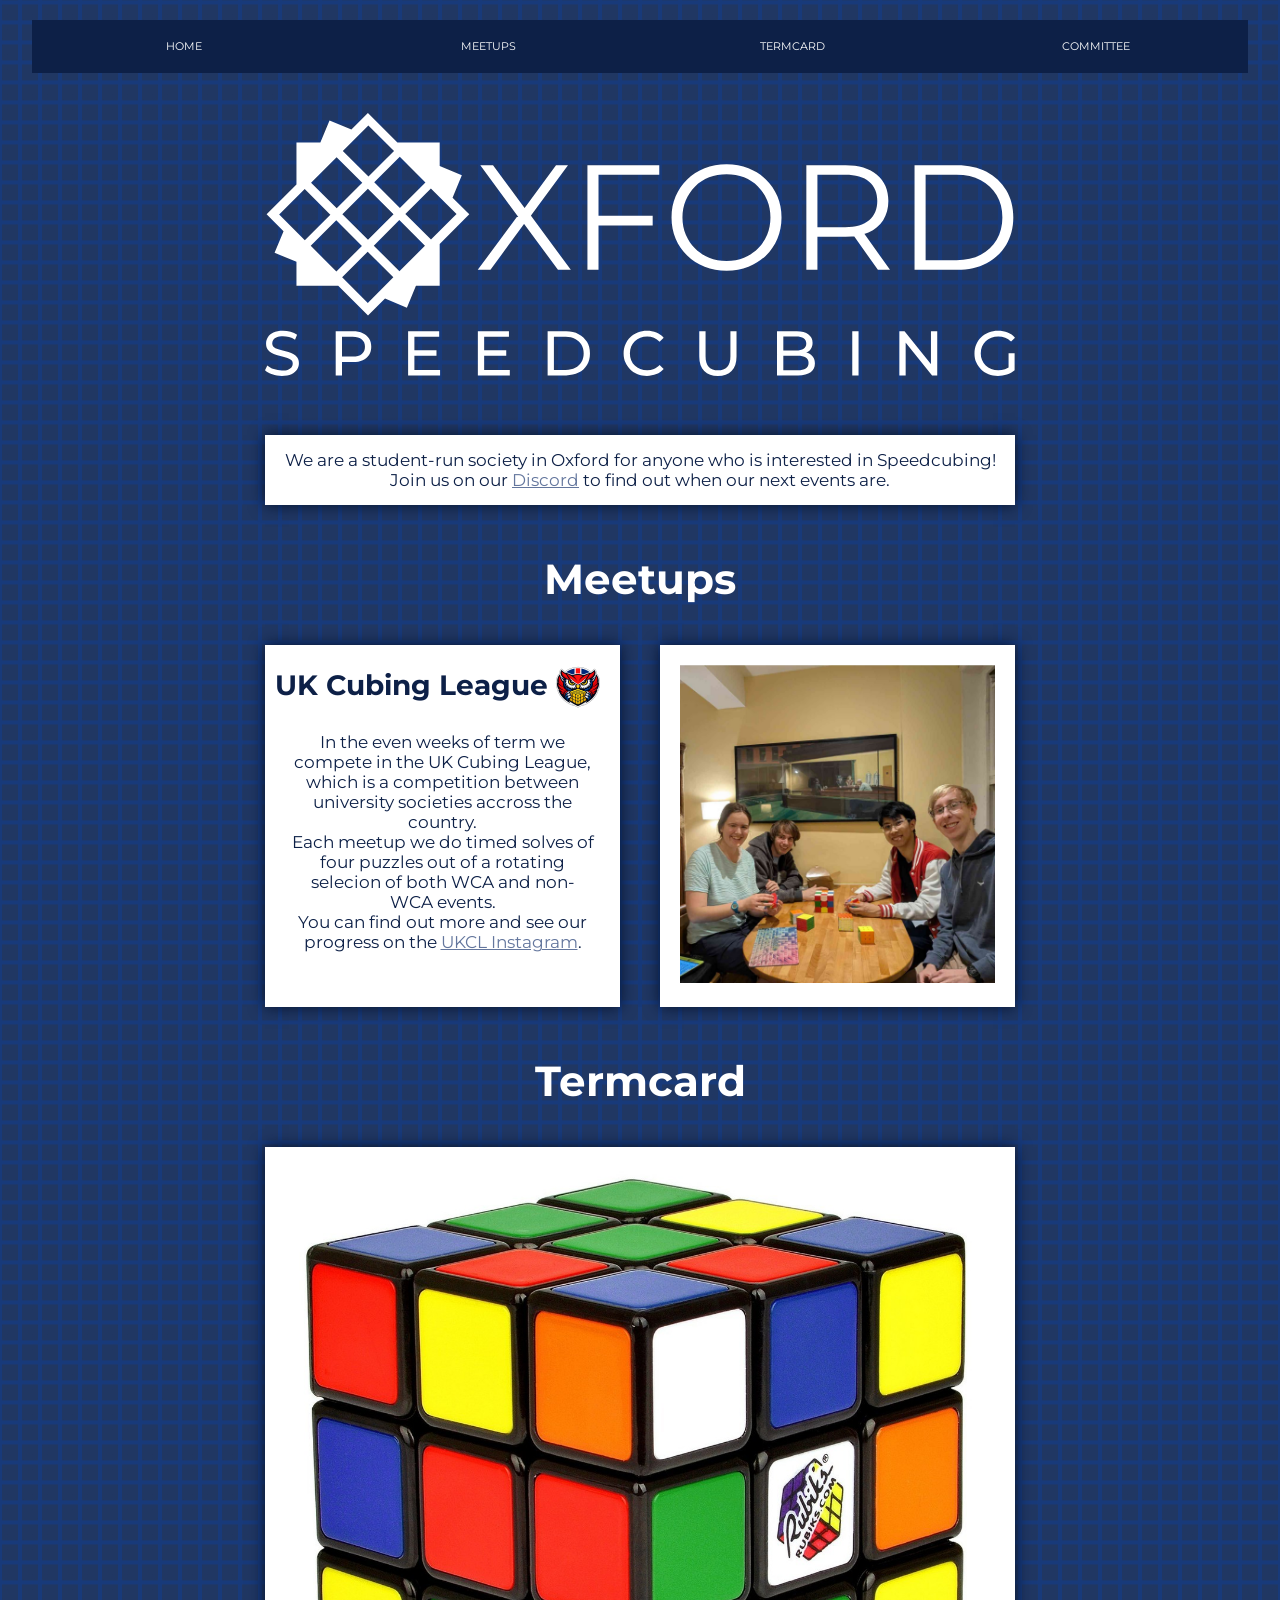
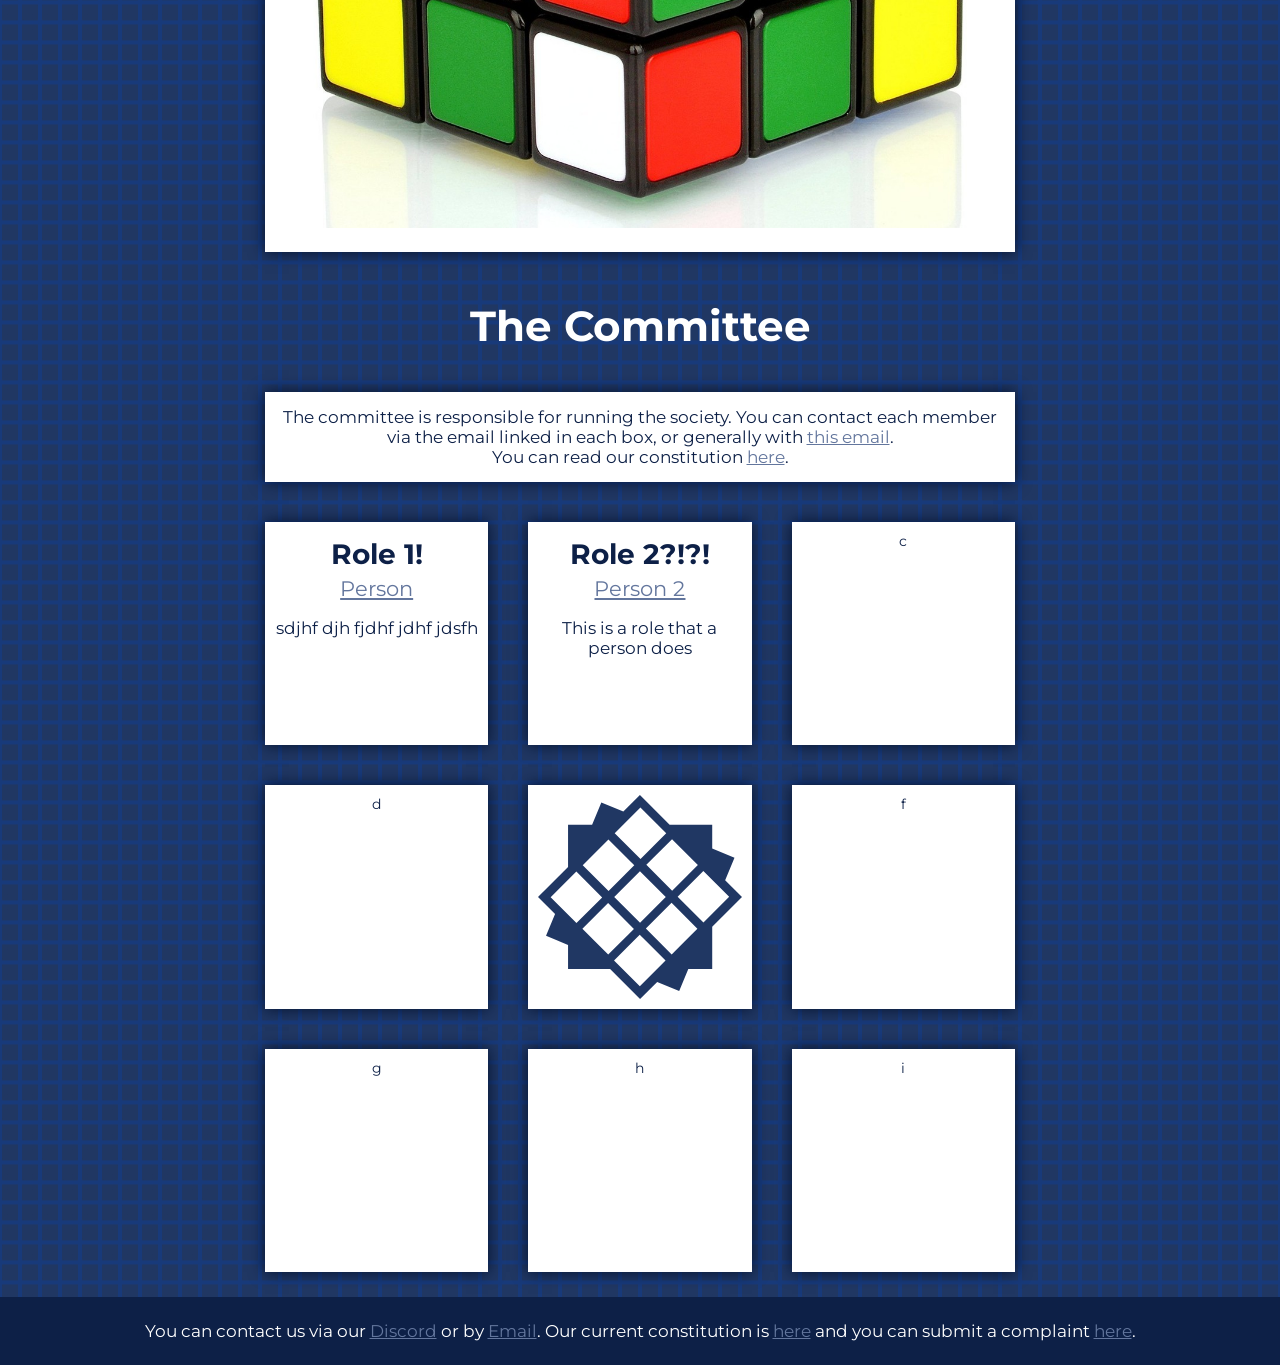
<file: index.html>
<!DOCTYPE html>
<html lang="en">
    <head>
        <meta charset="UTF-8">
        <meta name="viewport" content="width=device-width, initial-scale=1.0">
        <meta http-equiv="X-UA-Compatible" content="ie=edge">
        <title>Oxford Speedcubing Society</title>
        <link rel="stylesheet" href="style2.css">
        <link rel="icon" href="Logos/Square-Logo.svg" type="image/x-icon">   
        <link href='https://fonts.googleapis.com/css?family=Montserrat' rel='stylesheet'>
    </head>


    <body>

        <header>
            <a href="#home">HOME</a>
            <a href="#meetups">MEETUPS</a>
            <a href="#termcard">TERMCARD</a>
            <a href="#committee">COMMITTEE</a>
        </header>


        <main>
            <section id="home">
                <img src="Logos/Full-Logo-Transparent.svg" alt="Oxford Speedcubing Society" style = "max-width:100%; margin:auto">
            
                <div class="white-box" style="margin-bottom: 0";>
                    <p style="margin-bottom: 0";>We are a student-run society in Oxford for anyone who is interested in Speedcubing!<br>
                    Join us on our <a href="https://discord.gg/g8TQzC7ckt";>Discord</a> to find out when our next events are.</p>
                    <!--this is a temporary link which will expire-->
                </div>

            </section>


            <section id="meetups">
                
                <h1>Meetups</h1>
                <div class="meetups">
                    <div>
                        <div style="display: flex; margin: 0px;box-shadow:none;padding: 0;"><h2 style="margin: 0;padding: 0;"> UK Cubing League </h2> <img src="Logos/UKCL Logo.png" alt="UKCL Logo" style = "width:60px;margin:0px;padding: 0px;"></div>
                        <p style="padding-top: 0;">
                            In the even weeks of term we compete in the UK Cubing League, which is a competition 
                            between university societies accross the country.
                            <br>
                            Each meetup we do timed solves of four puzzles out of a rotating selecion of both WCA and non-WCA events. 
                            <br>
                            You can find out more and see our progress on the  <a href="https://www.instagram.com/cubingleague.uk/">UKCL Instagram</a>.
                            </p>
                    </div>
                    <div class="hide-mobile">
                        <img src = "Images/UKCL_meetup_square.jpg" alt="A meetup for UKCL" style="width: 100%;padding:10px;box-sizing: border-box;">
                    </div>
                </div>
            </section>

            <section id="termcard">
                <h1>Termcard</h1>

                <div style="max-width: 100%; padding: 20px;background-color: white;box-shadow: 0 0 15px var(--oscs-darker-blue);"><img src="Images/rubiks_cube.jpg" alt ="the termcard" style = "max-width: 100%;"></div>
            </section>

            <section id="committee">
                <h1>The Committee</h1>
                
                <div class="white-box">
                    <p>
                    The committee is responsible for running the society.
                    You can contact each member via the email linked in each box, or generally with
                    <a href="mailto:a@a.com">this email</a>.
                    <br>
                    You can read our constitution 
                    <a href="generic-constitution.pdf">here</a>.
                    </p>
                </div>
                
                <div class="commitee">
                    <div>
                        <h2>Role 1!</h2>
                        <a href="mailto:a@a.com" class="committee-roll">Person</a>
                        <p>
                        sdjhf djh fjdhf jdhf jdsfh 
                        </p>
                    </div>

                    <div>
                    <h2>Role 2?!?!</h2>
                    <a href="mailto:b@b.com" class="committee-roll">Person 2</a>
                    <p>
                        This is a role that a person does 
                    </p>
                    </div>

                    <div>c</div>
                    <div>d</div>
                    <div class="hide-mobile">
                        <img src="Logos/Square-Logo-Transparent-Blue.svg" style="height: 100%;width: 100%;">
                    </div>
                    <div>f</div>
                    <div>g</div>
                    <div>h</div>
                    <div>i</div>
                </div>
            </section>

        </main>


        <footer>
            <p>
                You can contact us via our <a href="https://discord.gg/g8TQzC7ckt">Discord</a>
                or by <a href="mailto:a@a.com"> Email</a>. Our current constitution is
                <a href="generic-constitution.pdf">here</a> and you can submit a complaint 
                <a href="Complaint.com">here</a>.
            </p>
        </footer>
    
    
    </body>

</html>
</file>
<file: style2.css>
:root {
  --oscs-blue: #203763;
  --oscs-darker-blue: #04112d;
  --oscs-dark-blue: #0D2047;
  --oscs-med-blue: #3c537f;
  --oscs-light-blue: #63769d;

  scroll-behavior: smooth;
  scroll-padding-top: 100px;
}

body {
    background-color: var(--oscs-blue);
    background-image: url("Images/background.jpeg");
    background-position: center;

    text-align: center;
    min-height: 100vh;
    margin: 0;
    color: var(--oscs-dark-blue);
    font-size: 14px;
    font-family: 'Montserrat', sans-serif;
}

section {
  margin: 24px 0;
}

header {
  position: sticky;
  top: 20px;
  background-color: var(--oscs-dark-blue);
  width: 95%;
  margin: 20px auto;
  font-size: 75%;
  display: flex;
  flex-flow: row wrap;
}

header a {
  text-decoration: none;
  color: white;
  padding: 20px 4px;
  flex: 1;
  transition: background-color 0.2s ease;

}

header a:hover {
  background-color: var(--oscs-darker-blue);
}

main {
  width: 90%;
  max-width: 750px;
  margin: auto;
}

footer {
  display: block;
  width: 100%;
  margin: 25px 0 0;
  background-color: var(--oscs-dark-blue);
  color: white;
}

footer  p {
  padding: 24px;
  margin: 0px;
}

h1 {
  color:white;
  font-size: 300%;
  margin: 48px 0 40px;
}

h2 {
  font-size: 200%;
  margin: 5px;
}

:is(main, footer) a {
  color: var(--oscs-light-blue);
}

:is(main, footer) a:hover {
  text-decoration: none;
}

p {
  font-size: 120%;
  padding: 15px;
}

.white-box {
  background-color: white;
  width: 100%;
  margin: 40px 0;
  box-shadow: 0 0 15px var(--oscs-darker-blue);
}

.meetups {
  display: grid;
  grid-template-columns: repeat(2, 1fr);
  gap: 40px;
}
@media (max-width: 1000px) {
  .hide-mobile {
    display: none;
  }
  .meetups {
    grid-template-columns: 100%;
  }
}
.meetups div {
  background-color: white;
  place-items: center;
  padding: 10px;
  box-shadow: 0 0 15px var(--oscs-darker-blue);
  padding: 10px;
}

.commitee {
  display: grid;
  grid-template-columns: repeat(3,minmax(0, 1fr));
  gap: 40px;
}
@media (max-width: 1000px) {
  .commitee {
    grid-template-columns: repeat(2, minmax(0, 1fr));
  }
}
.commitee div{
  background-color: white;
  box-sizing: border-box;
  padding: 10px;
  aspect-ratio: 1/1;
  width: auto;
  min-height: 0;
  box-shadow: 0 0 15px var(--oscs-darker-blue);
}
@media (max-width: 700px) {
  .commitee {
    grid-template-columns: repeat(1, minmax(0, 1fr));
  }
  .commitee div {
    aspect-ratio: auto;
  }
}
.committee-roll {
  font-size: 150%;
  margin: 10px;
}
.commitee p {
  padding: 0px;
}
</file>
